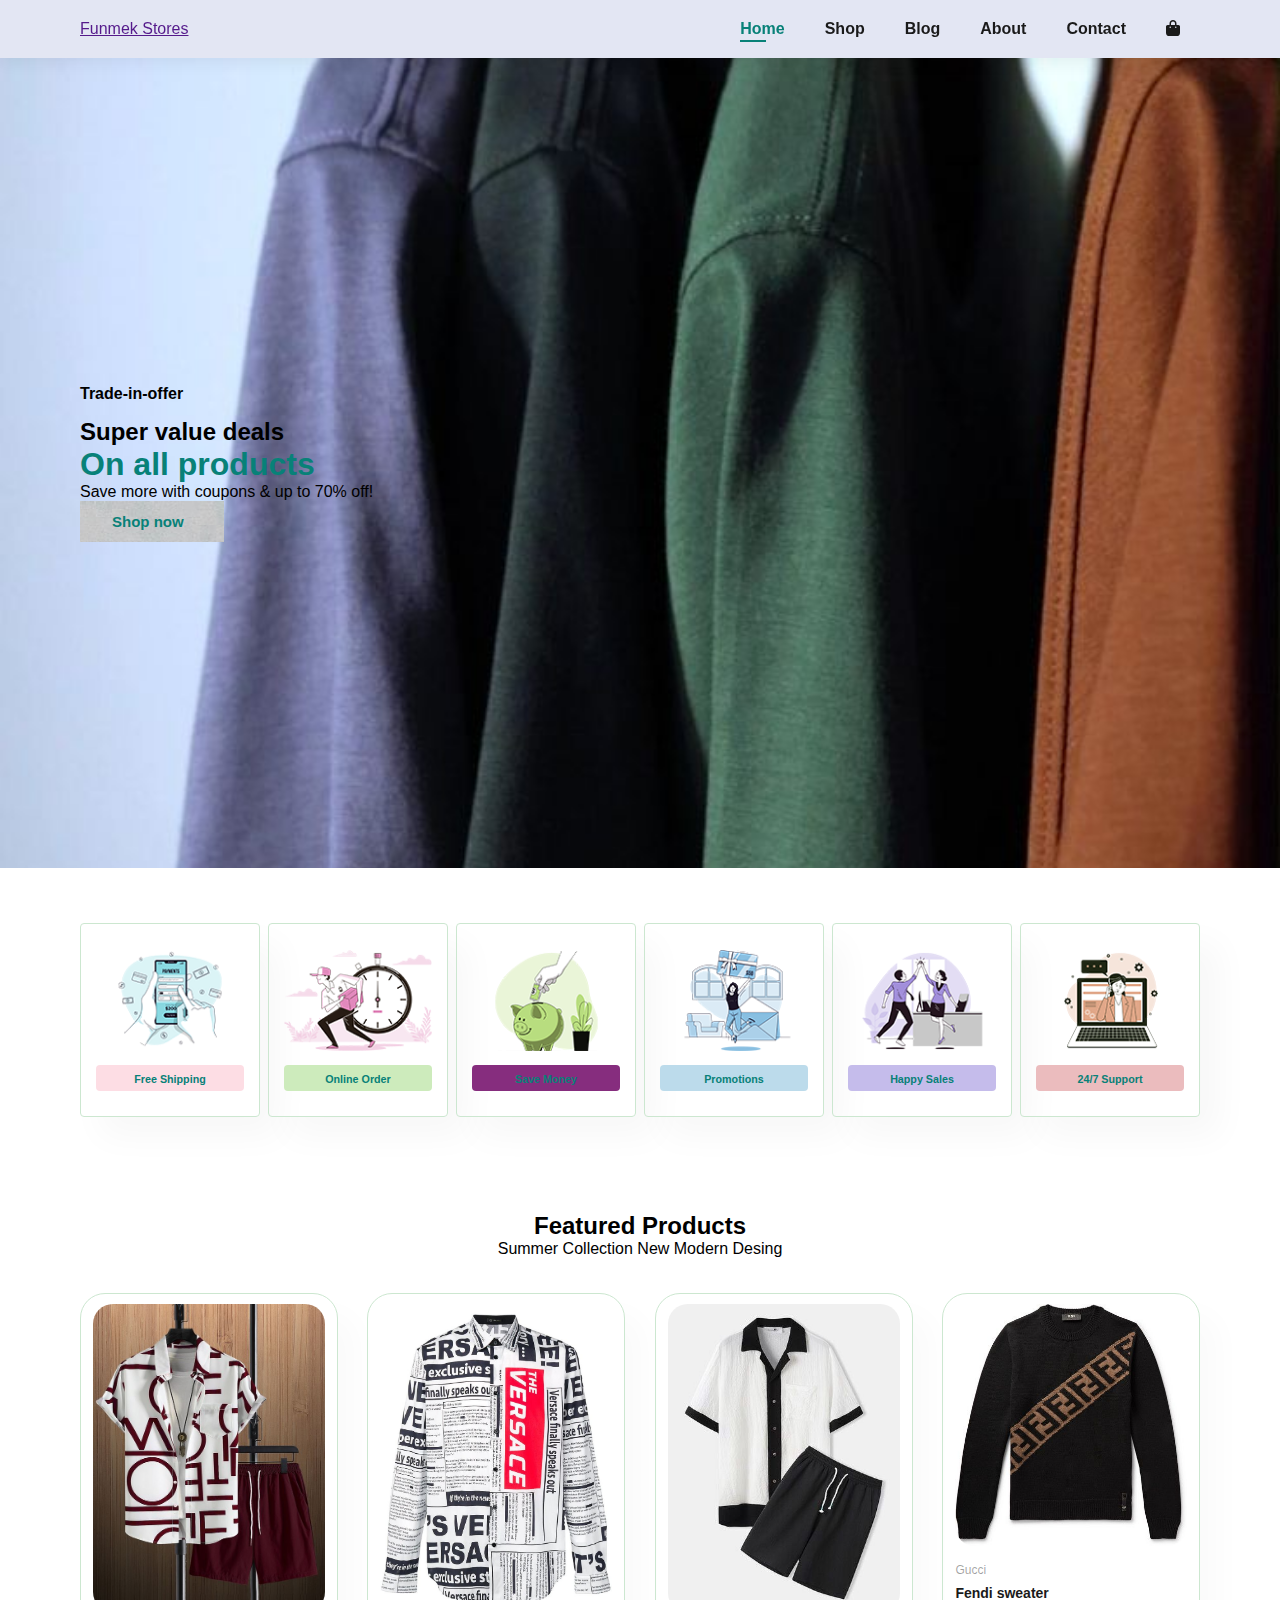
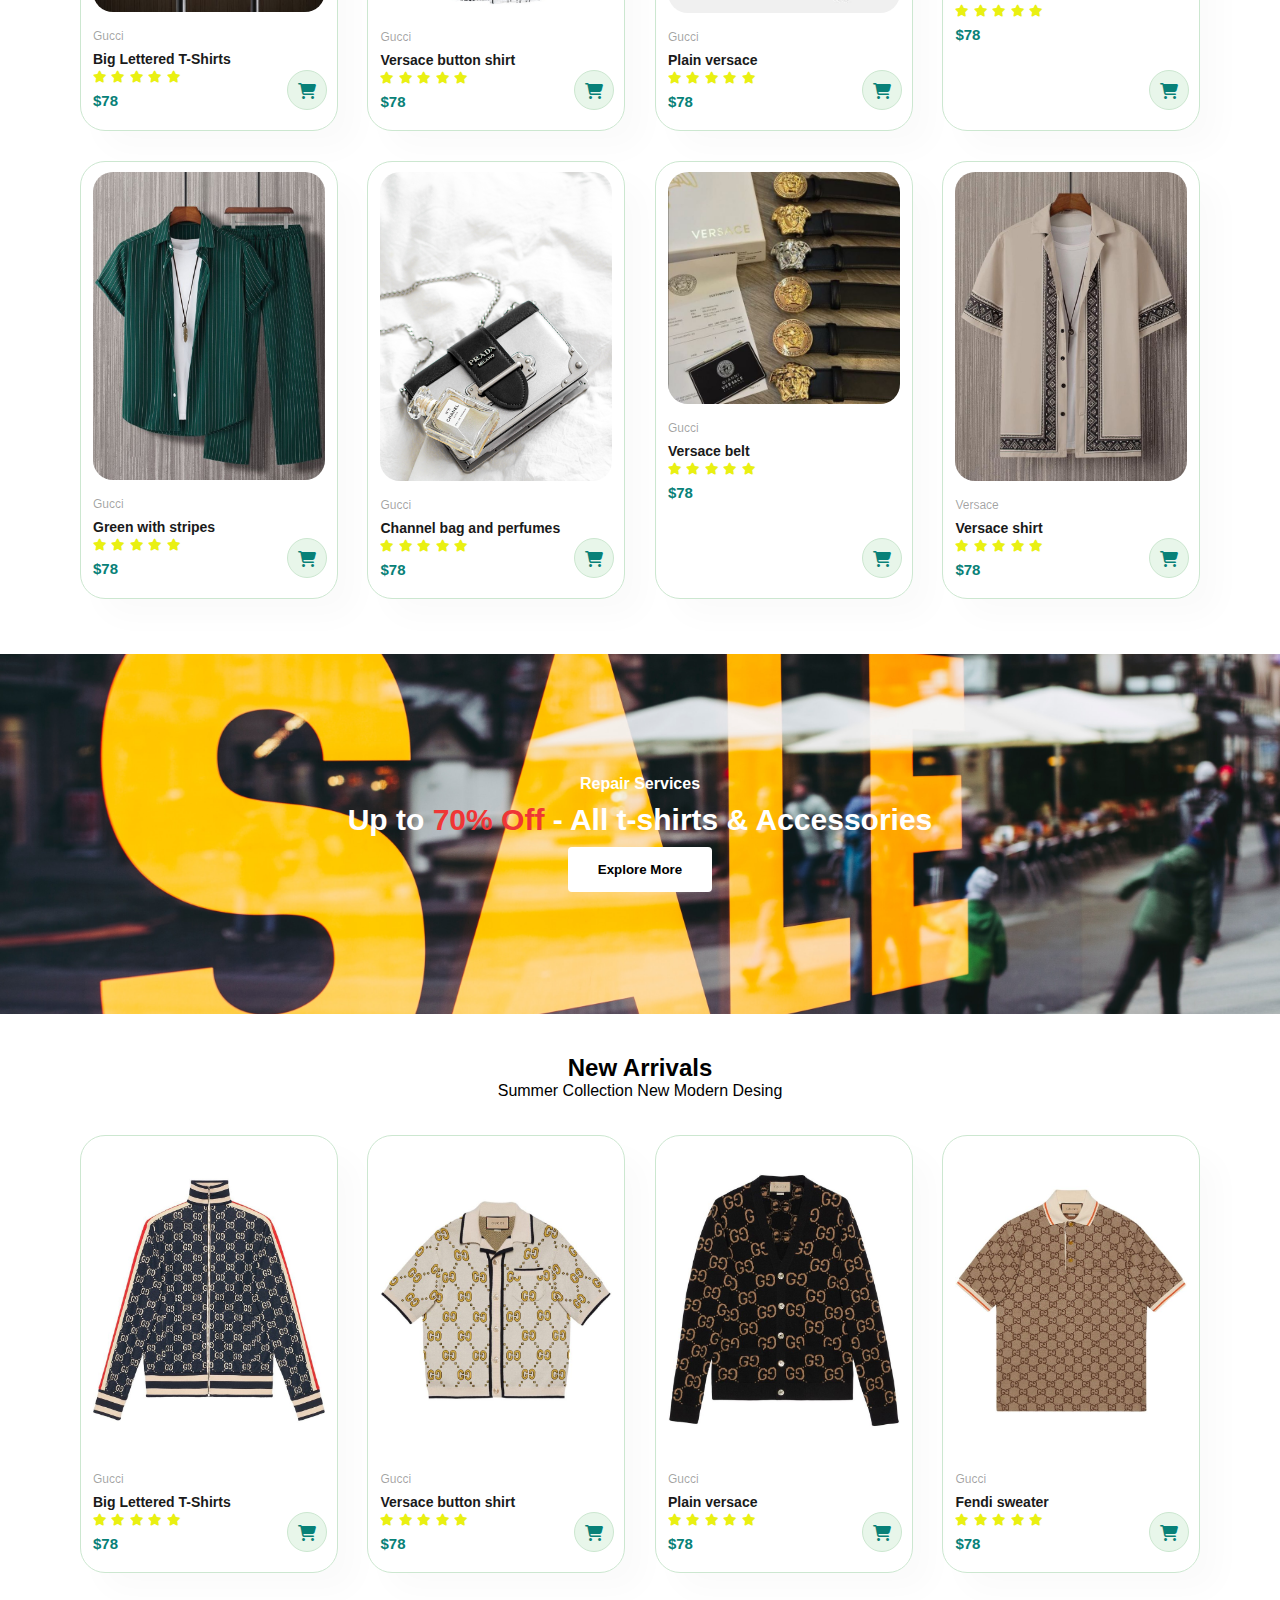
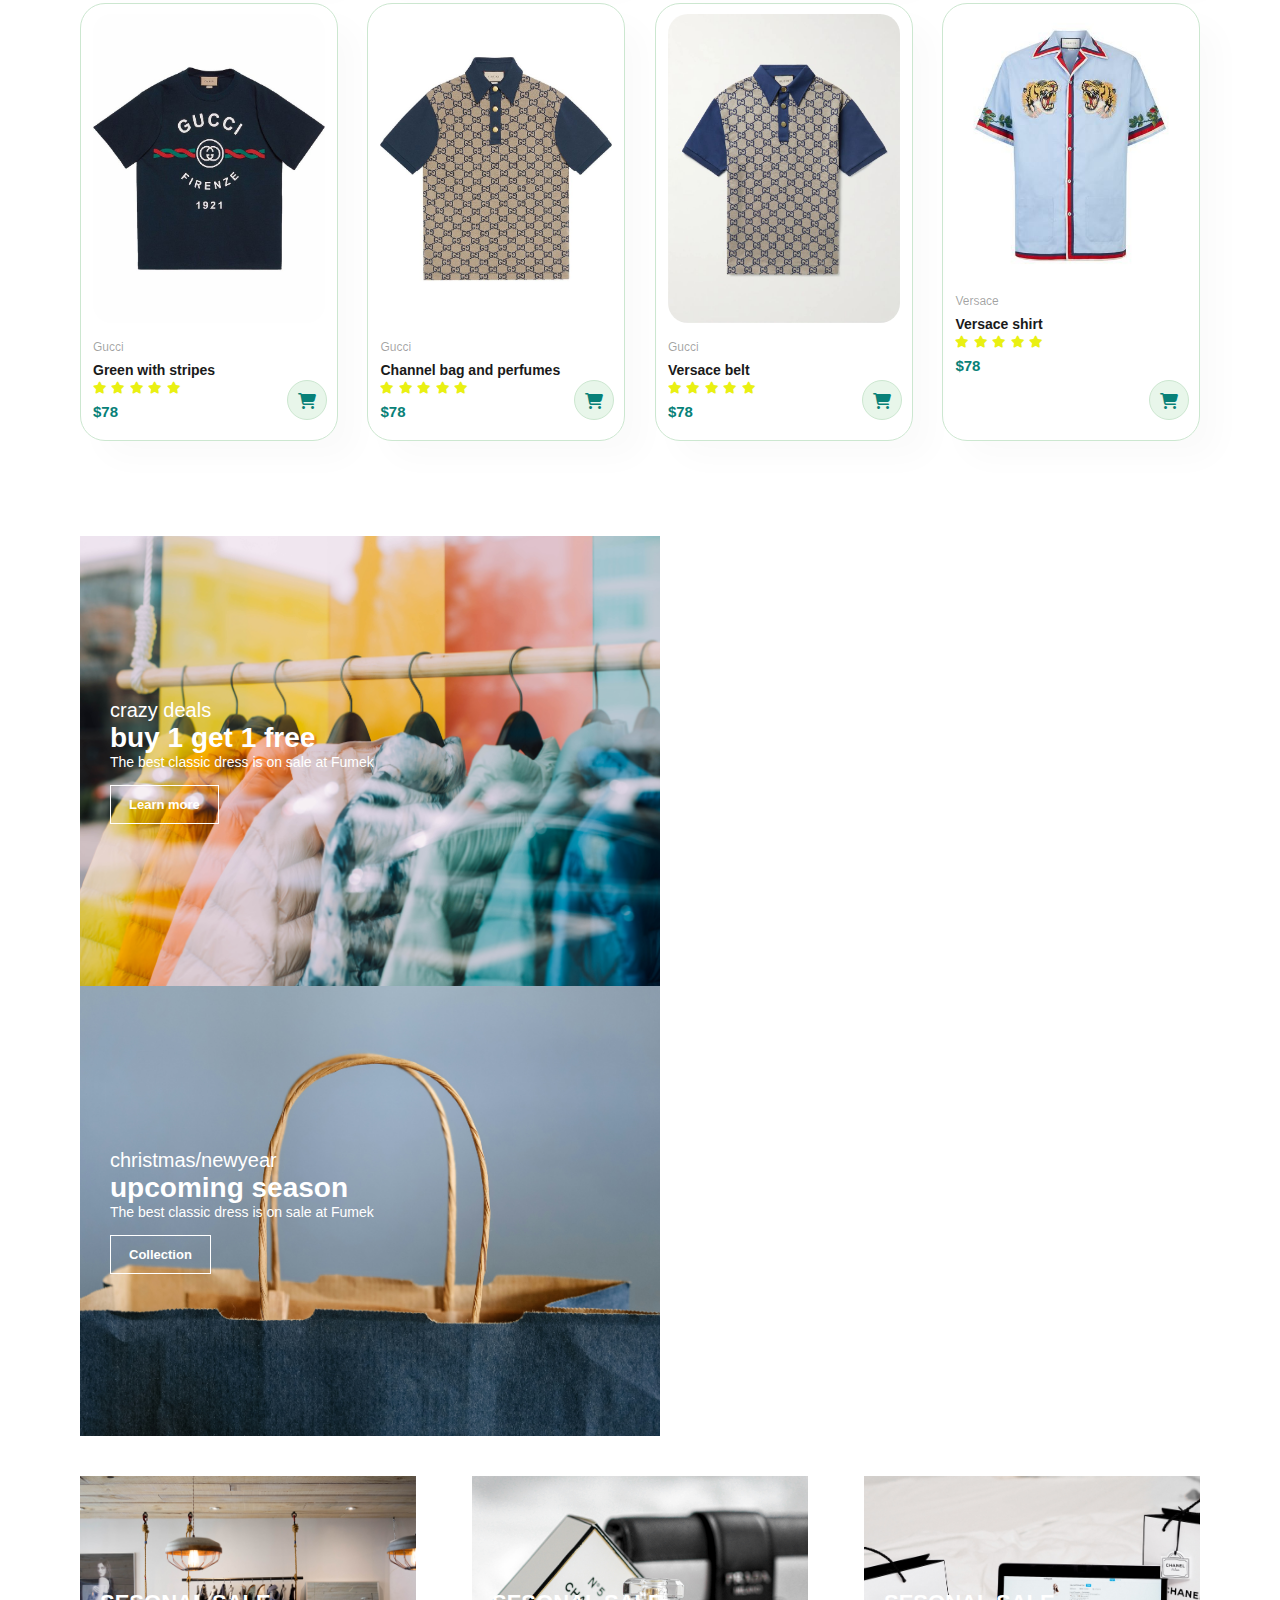
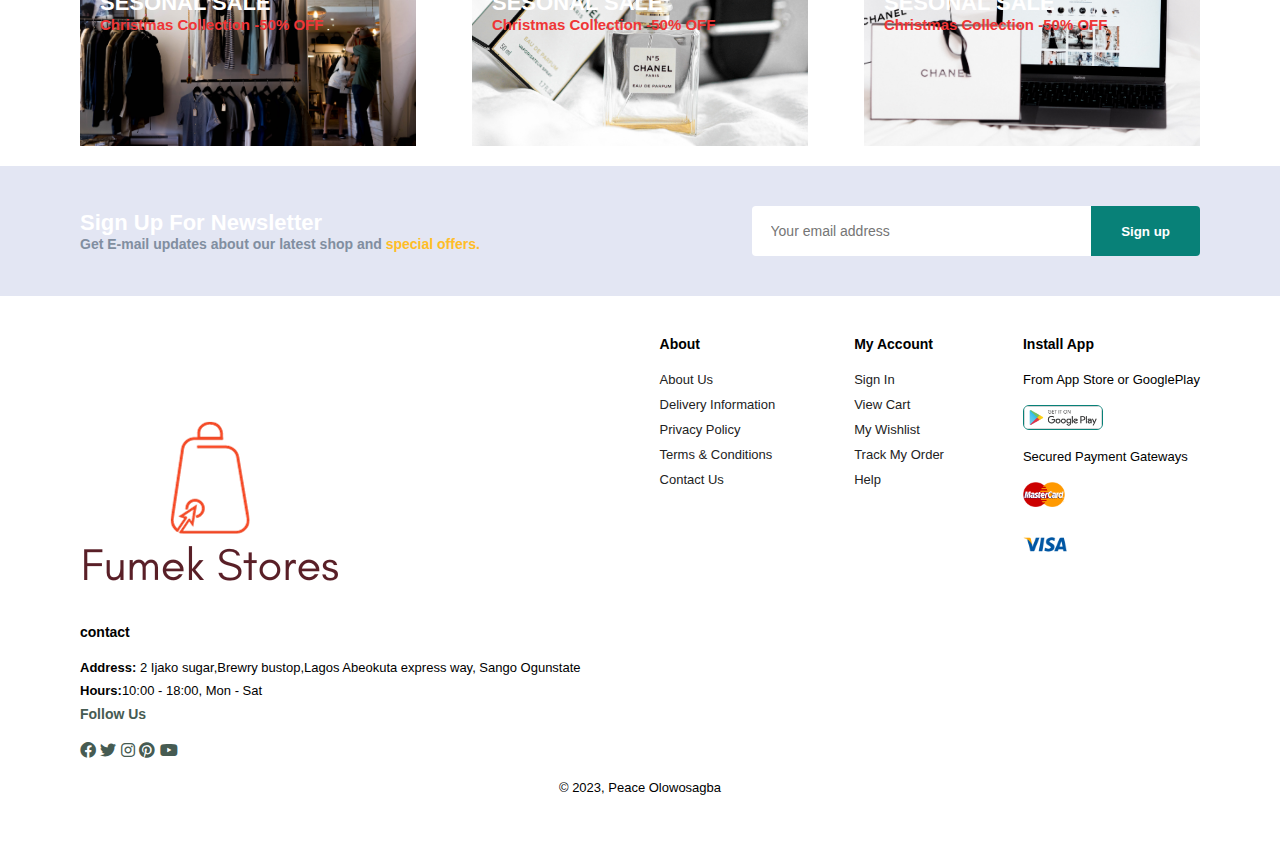
<file: E-commerce/index.html>
<!DOCTYPE html>
<html lang="en">
<head>
    <meta charset="UTF-8">
    <meta name="viewport" content="width=device-width, initial-scale=1.0">
    <title>Fumek Stores</title>
    <link rel="stylesheet" href="style.css">
    <link rel="stylesheet" href="fonts/css/all.css">

</head>
<body>

    <section id="header">
       <a href=""><p class="logo">Funmek Stores</p></a> 

       <div>
        <ul id="navbar">
            <li><a class="active" href="index.html">Home</a></li>
            <li><a href="shop.html">Shop</a></li>
            <li><a href="blog.html">Blog</a></li>
            <li><a href="about.html">About</a></li>
            <li><a href="contact.html">Contact</a></li>
            <li id="lg-bag"><a href="cart.html"><i class="fa fa-shopping-bag"></i></a></li>
            <a href="#" id="close"><i class="fa-solid fa-times"></i></a>
        </ul>
       </div>
       <div id="mobile">
        <a href="cart.html"><i class="fa-solid fa-shopping-bag"></i></a>
        <i id="bar" class="fa fa-outdent"></i>
       </div>
    </section>

    <section id="hero">
<h4>Trade-in-offer</h4>
<h2>Super value deals</h2>
<h1>On all products</h1>
<p>Save more with coupons & up to 70% off!</p>
<button>Shop now</button>
    </section>

    <section id="feature" class="section-p1">
        <div class="fe-box">
            <img src="img/features/f1.png" alt="">
            <h6>Free Shipping</h6>
        </div>
        <div class="fe-box">
            <img src="img/features/f2.png"  alt="">
            <h6>Online Order</h6>
        </div>
        <div class="fe-box">
            <img src="img/features/f3.png"  alt="">
            <h6>Save Money</h6>
        </div>
        <div class="fe-box">
            <img src="img/features/f4.png"  alt="">
            <h6>Promotions</h6>
        </div>
        <div class="fe-box">
            <img src="img/features/f5.png"  alt="">
            <h6>Happy Sales</h6>
        </div>
        <div class="fe-box">
            <img src="img/features/f6.png" alt="">
            <h6>24/7 Support</h6>
        </div>
        


    </section>

    <section id="product1" class="section-p1">
        <h2>Featured Products</h2>
        <p>Summer Collection New Modern Desing</p>
        <div class="pro-container">
            <div class="pro">
                <img src="img/designer.jpg" alt="">
                <div class="des">
                    <span>Gucci</span>
                    <h5>Big Lettered T-Shirts</h5>
                    <div class="star">
                        <i class="fas fa-star"></i>
                        <i class="fas fa-star"></i>
                        <i class="fas fa-star"></i>
                        <i class="fas fa-star"></i>
                        <i class="fas fa-star"></i>
                    </div>
                    <h4>$78</h4>
                </div>
                <a href="#"><i class="fa-solid fa-cart-shopping cart"></i></a>
            </div>
            <div class="pro">
                <img src="img/des10.jfif" alt="">
                <div class="des">
                    <span>Gucci</span>
                    <h5>Versace button shirt
                    </h5>
                    <div class="star">
                        <i class="fas fa-star"></i>
                        <i class="fas fa-star"></i>
                        <i class="fas fa-star"></i>
                        <i class="fas fa-star"></i>
                        <i class="fas fa-star"></i>
                    </div>
                    <h4>$78</h4>
                </div>
                <a href="#"><i class="fa fa-shopping-cart cart"></i></a>
            </div>
            <div class="pro">
                <img src="img/des14.jfif" alt="">
                <div class="des">
                    <span>Gucci</span>
                    <h5>Plain versace</h5>
                    <div class="star">
                        <i class="fas fa-star"></i>
                        <i class="fas fa-star"></i>
                        <i class="fas fa-star"></i>
                        <i class="fas fa-star"></i>
                        <i class="fas fa-star"></i>
                    </div>
                    <h4>$78</h4>
                </div>
                <a href="#"><i class="fa fa-shopping-cart cart"></i></a>
            </div>
            <div class="pro">
                <img src="img/des15.jfif" alt="">
                <div class="des">
                    <span>Gucci</span>
                    <h5>Fendi sweater</h5>
                    <div class="star">
                        <i class="fas fa-star"></i>
                        <i class="fas fa-star"></i>
                        <i class="fas fa-star"></i>
                        <i class="fas fa-star"></i>
                        <i class="fas fa-star"></i>
                    </div>
                    <h4>$78</h4>
                </div>
                <a href="#"><i class="fa fa-shopping-cart cart"></i></a>
            </div>
            <div class="pro">
                 <img src="img/des16.jfif" alt=""> 
                <div class="des">
                    <span>Gucci</span>
                    <h5>Green with stripes </h5>
                    <div class="star">
                        <i class="fas fa-star"></i>
                        <i class="fas fa-star"></i>
                        <i class="fas fa-star"></i>
                        <i class="fas fa-star"></i>
                        <i class="fas fa-star"></i>
                    </div>
                    <h4>$78</h4>
                </div>
                <a href="#"><i class="fa fa-shopping-cart cart"></i></a>
            </div>
            <div class="pro">
                <img src="img/des42.jpg" alt="">
                <div class="des">
                    <span>Gucci</span>
                    <h5>Channel bag and perfumes</h5>
                    <div class="star">
                        <i class="fas fa-star"></i>
                        <i class="fas fa-star"></i>
                        <i class="fas fa-star"></i>
                        <i class="fas fa-star"></i>
                        <i class="fas fa-star"></i>
                    </div>
                    <h4>$78</h4>
                </div>
                <a href="#"><i class="fa fa-shopping-cart cart"></i></a>
            </div>
            <div class="pro">
                <img src="img/des17.jfif" alt="">
                <div class="des">
                    <span>Gucci</span>
                    <h5>Versace belt</h5>
                    <div class="star">
                        <i class="fas fa-star"></i>
                        <i class="fas fa-star"></i>
                        <i class="fas fa-star"></i>
                        <i class="fas fa-star"></i>
                        <i class="fas fa-star"></i>
                    </div>
                    <h4>$78</h4>
                </div>
                <a href="#"><i class="fa fa-shopping-cart cart"></i></a>
            </div>
            <div class="pro">
                <img src="img/des19.jfif" alt="">
                <div class="des">
                    <span>Versace</span>
                    <h5>Versace shirt</h5>
                    <div class="star">
                        <i class="fas fa-star"></i>
                        <i class="fas fa-star"></i>
                        <i class="fas fa-star"></i>
                        <i class="fas fa-star"></i>
                        <i class="fas fa-star"></i>
                    </div>
                    <h4>$78</h4>
                </div>
                <a href="#"><i class="fa fa-shopping-cart cart"></i></a>
            </div>
        </div>
    </section>

    <section id="banner" class="section-m1">
        <h4>Repair Services</h4>
        <h2>Up to <span>70% Off</span> - All t-shirts & Accessories</h2>
        <button class="normal">Explore More</button>
    </section>

    <section id="product1" class="section-p1">
        <h2>New Arrivals</h2>
        <p>Summer Collection New Modern Desing</p>
        <div class="pro-container">
            <div class="pro">
                <img src="img/des31.jfif" alt="">
                <div class="des">
                    <span>Gucci</span>
                    <h5>Big Lettered T-Shirts</h5>
                    <div class="star">
                        <i class="fas fa-star"></i>
                        <i class="fas fa-star"></i>
                        <i class="fas fa-star"></i>
                        <i class="fas fa-star"></i>
                        <i class="fas fa-star"></i>
                    </div>
                    <h4>$78</h4>
                </div>
                <a href="#"><i class="fa fa-shopping-cart cart"></i></a>
            </div>
            <div class="pro">
                <img src="img/des32.jfif" alt="">
                <div class="des">
                    <span>Gucci</span>
                    <h5>Versace button shirt
                    </h5>
                    <div class="star">
                        <i class="fas fa-star"></i>
                        <i class="fas fa-star"></i>
                        <i class="fas fa-star"></i>
                        <i class="fas fa-star"></i>
                        <i class="fas fa-star"></i>
                    </div>
                    <h4>$78</h4>
                </div>
                <a href="#"><i class="fa fa-shopping-cart cart"></i></a>
            </div>
            <div class="pro">
                <img src="img/des33.jfif" alt="">
                <div class="des">
                    <span>Gucci</span>
                    <h5>Plain versace</h5>
                    <div class="star">
                        <i class="fas fa-star"></i>
                        <i class="fas fa-star"></i>
                        <i class="fas fa-star"></i>
                        <i class="fas fa-star"></i>
                        <i class="fas fa-star"></i>
                    </div>
                    <h4>$78</h4>
                </div>
                <a href="#"><i class="fa fa-shopping-cart cart"></i></a>
            </div>
            <div class="pro">
                <img src="img/des34.jfif" alt="">
                <div class="des">
                    <span>Gucci</span>
                    <h5>Fendi sweater</h5>
                    <div class="star">
                        <i class="fas fa-star"></i>
                        <i class="fas fa-star"></i>
                        <i class="fas fa-star"></i>
                        <i class="fas fa-star"></i>
                        <i class="fas fa-star"></i>
                    </div>
                    <h4>$78</h4>
                </div>
                <a href="#"><i class="fa fa-shopping-cart cart"></i></a>
            </div>
            <div class="pro">
                 <img src="img/des35.jfif" alt=""> 
                <div class="des">
                    <span>Gucci</span>
                    <h5>Green with stripes </h5>
                    <div class="star">
                        <i class="fas fa-star"></i>
                        <i class="fas fa-star"></i>
                        <i class="fas fa-star"></i>
                        <i class="fas fa-star"></i>
                        <i class="fas fa-star"></i>
                    </div>
                    <h4>$78</h4>
                </div>
                <a href="#"><i class="fa fa-shopping-cart cart"></i></a>
            </div>
            <div class="pro">
                <img src="img/des36.jfif" alt="">
                <div class="des">
                    <span>Gucci</span>
                    <h5>Channel bag and perfumes</h5>
                    <div class="star">
                        <i class="fas fa-star"></i>
                        <i class="fas fa-star"></i>
                        <i class="fas fa-star"></i>
                        <i class="fas fa-star"></i>
                        <i class="fas fa-star"></i>
                    </div>
                    <h4>$78</h4>
                </div>
                <a href="#"><i class="fa fa-shopping-cart cart"></i></a>
            </div>
            <div class="pro">
                <img src="img/des37.jfif" alt="">
                <div class="des">
                    <span>Gucci</span>
                    <h5>Versace belt</h5>
                    <div class="star">
                        <i class="fas fa-star"></i>
                        <i class="fas fa-star"></i>
                        <i class="fas fa-star"></i>
                        <i class="fas fa-star"></i>
                        <i class="fas fa-star"></i>
                    </div>
                    <h4>$78</h4>
                </div>
                <a href="#"><i class="fa fa-shopping-cart cart"></i></a>
            </div>
            <div class="pro">
                <img src="img/des38.jfif" alt="">
                <div class="des">
                    <span>Versace</span>
                    <h5>Versace shirt</h5>
                    <div class="star">
                        <i class="fas fa-star"></i>
                        <i class="fas fa-star"></i>
                        <i class="fas fa-star"></i>
                        <i class="fas fa-star"></i>
                        <i class="fas fa-star"></i>
                    </div>
                    <h4>$78</h4>
                </div>
                <a href="#"><i class="fa fa-shopping-cart cart"></i></a>
            </div>
        </div>
    </section>

    <section id="sm-banner" class="section-p1">
        <div class="banner-box">
            <h4>crazy deals</h4>
            <h2>buy 1 get 1 free</h2>
            <span>The best classic dress is on sale at Fumek</span>
            <button class="white">Learn more</button>
        </div>

        <div class="banner-box banner-box2">
            <h4>christmas/newyear</h4>
            <h2>upcoming season</h2>
            <span>The best classic dress is on sale at Fumek</span>
            <button class="white">Collection</button>
        </div>
    </section>

    <section id="banner3">
        <div class="banner-box">
            <h2>SESONAL SALE</h2>
            <h3>Christmas Collection -50% OFF</h3>
      </div>
      <div class="banner-box banner-box2">
        <h2>SESONAL SALE</h2>
        <h3>Christmas Collection -50% OFF</h3>
  </div>
  <div class="banner-box banner-box3">
    <h2>SESONAL SALE</h2>
    <h3>Christmas Collection -50% OFF</h3>
</div>
    </section>

    <section id="newsletter" class="section-p1 section-m1">
        <div class="newstext">
            <h4>Sign Up For Newsletter</h4>
            <P>Get E-mail updates about our latest shop and  <span>special offers.</span> </P>
        </div>

        <div class="form">
            <input type="text" placeholder="Your email address">
            <button class="normal">Sign up</button>
        </div>  
    </section>

    <footer class="section-p1">
        <div class="col">
            <img class="logo" src="img/logo.png" alt="">
            <h4>contact</h4>
            <p><strong>Address:</strong> 2 Ijako sugar,Brewry bustop,Lagos Abeokuta express way, Sango Ogunstate</p>
            <p><strong>Hours:</strong>10:00 - 18:00, Mon - Sat</p>
            <div class="follow">
                <h4>Follow Us</h4>
                <div class="icon">
                    <i class="fa-brands fa-facebook"></i>
                    <i class="fa-brands fa-twitter"></i>
                    <i class="fa-brands fa-instagram"></i>
                    <i class="fa-brands fa-pinterest"></i>
                    <i class="fa-brands fa-youtube"></i>
                </div>
            </div>
        </div>
        <div class="col">
            <h4>About</h4>
            <a href="#">About Us</a>
            <a href="#">Delivery Information</a>
            <a href="#">Privacy Policy</a>
            <a href="#">Terms & Conditions</a>
            <a href="#">Contact Us</a>
        </div>

        <div class="col">
            <h4>My Account</h4>
            <a href="#">Sign In</a>
            <a href="#">View Cart</a>
            <a href="#">My Wishlist</a>
            <a href="#">Track My Order</a>
            <a href="#">Help</a>
        </div>

        <div class="col install">
            <h4>Install App</h4>
            <p>From App Store or GooglePlay</p>
            <div class="row">
                <img src="img/Google_Play_(5).png" alt="" height="25px">
            </div>
            <p>Secured Payment Gateways</p>
            <img src="img/Mastercard-Logo-PNG1.png" alt="" height="25px"> 
            <img src="img/Visa-Logo-PNG5.png" alt="" height="25px">
         </div>

         <div class="copyright">
            <p>&copy; 2023, Peace Olowosagba</p>
         </div>
    </footer>
  <script src="script.js"></script>  
</body>
</html>
</file>
<file: E-commerce/style.css>
* {
    margin: 0;
    padding: 0;
    box-sizing: border-box;
    font-family: sans-serif;
}

.section-p1{
    padding: 40px 80px;
}
 
.secttion-m1{
    padding: 40px 0;
}

button.normal{
    font-weight: 600;
    padding: 15px 30px;
    color: #000;
    background-color: #fff;
    border-radius: 4px;
    cursor: pointer;
    border: none;
    outline: none;
    transition: 0.2s;
}

button.white{
    font-size: 13px;
    font-weight: 600;
    padding: 11px 18px;
    color: #fff;
    background-color: transparent;
    cursor: pointer;
    border: 1px solid #fff;
    outline: none;
    transition: 0.2s;
}


body {
    width: 100%;
}
/* Header Start */

#header{
    display: flex;
    align-items: center;
    justify-content: space-between;
    padding: 20px 80px;
    background-color: #E3E6F3;
    box-shadow: 0 5px 15px rgba(0, 0, 0, 0.06);
    z-index: 999;
    position: sticky;
    top: 0;
    left: 0;
}

#navbar{
    display: flex;
    align-items: center;
    justify-content: center;
}

#navbar li{
    list-style: none;
    padding: 0 20px;
    position: relative;

}

#navbar li a{
    text-decoration: none;
    font-size: 16px;
    font-weight: 600;
    color: #1a1a1a;
    transition: 0.3s ease;
}

#navbar li a:hover,
#navbar li a.active{
    color: #088178;
}

#navbar li a.active::after,
#navbar li a:hover::after{
    content: "";
    width: 30%;
    height: 2px;
    background: #088178;
    position: absolute;
    bottom: -4px;
    left: 20px;
}

#mobile{
display: none;
align-items: center;
}

#close{
    display: none;
}


/*Home page */
#hero{
    background-image: url("img/incase1.jfif");
    height: 90vh;
    width: 100%;
    background-size: cover;
    background-position: top 25% right 0%;
    padding: 0 80px;
    display: flex;
    flex-direction: column;
    align-items: flex-start;
    justify-content: center;
}
#hero h4{
    padding-bottom: 15px;

}
#hero h1{
    color: #088178;
}
#hero button{
    background-image:url("img/des43.jpg");
    background-color: transparent;
    color: #088178;
    border: 0;
    padding: 12px 40px 12px 32px;
    background-repeat: no-repeat;
    cursor: pointer;
    font-weight: 700;
    font-size: 15px;

}

#feature{
    display: flex;
    align-items: center;
    justify-content: space-between;
    flex-wrap: wrap;
}

#feature .fe-box{
    width: 180px;
    text-align: center;
    padding: 25px 15px;
    box-shadow: 20px 20px 34px rgba(0, 0, 0, 0.03);
    border: 1px solid #cce7d0;
    border-radius: 4px;
    margin: 15px 0;

}

#feature .fe-box:hover{
    box-shadow: 10px 10px 54px rgba(70, 62, 221, 0.1);

}

#feature .fe-box img{
    width: 100%;
    margin-bottom: 10px;
}

#feature .fe-box h6{
    padding: 9px 8px 6px 8px;
    line-height: 1;
    border-radius: 4px;
    color: #088178;
    background-color: #fddde4;
}

#feature .fe-box:nth-child(2) h6 {
    background-color: #cdebbc;
}

#feature .fe-box:nth-child(3) h6 {
    background-color: #862d7e;
}


#feature .fe-box:nth-child(4) h6 {
    background-color: #bcdbeb;
}


#feature .fe-box:nth-child(5) h6 {
    background-color: #c5bceb;
}


#feature .fe-box:nth-child(6) h6 {
    background-color: #ebbcbe;
}

#product1{
    text-align: center;
}

#product1 .pro-container{
    display: flex;
    justify-content: space-between;
    padding-top: 20px;
    flex-wrap: wrap;
}

#product1 .pro{
    width: 23%;
    min-width: 250px;
    padding: 10px 12px;
    border: 1px solid #cce7d0;
    border-radius: 25px;
    cursor: pointer;
    box-shadow: 20px 20px 30px rgba(0, 0, 0, 0.02);
    margin: 15px 0;
    transition: 0.2s ease;
    position: relative;
}

#product1 .pro:hover{
    box-shadow: 20px 20px 30px rgba(0, 0, 0, 0.10);

}

#product1 .pro img{
    width: 100%;
    border-radius: 20px;
}


#product1 .pro .des{
    text-align: start;
    padding: 10px 0;
}

#product1 .pro .des span{
    color: #06060661;
    font-size: 12px;
}

#product1 .pro .des h5{
    padding-top: 7px;
    color: #1a1a1a;
    font-size: 14px;

}

#product1 .pro .des i{
    font-size: 12px;
    color: rgb(233, 240, 18);
}

#product1 .pro .des h4{
    padding-top: 7px;
    font-size: 15px;
    font-weight: 700;
    color: #088178;

}

#product1 .pro .cart{
    width: 40px;
    height: 40px;
    line-height: 40px;
    border-radius: 50px;
    background-color: #e8f6ea;
    color: #088178;
    border: 1px solid #cce7d0;
    position: absolute;
    bottom: 20px;
    right: 10px;
}

#banner{
    display: flex;
    flex-direction: column;
    justify-content: center;
    align-items: center;
    text-align: center;
    background-image: url("img/scope.jpg");
    width: 100%;
    height: 40vh;
    background-size: cover;
    background-position: center;

}

#banner h4{
    color: #fff;
    font-size: 16px;
}

#banner h2{
    color: #fff;
    font-size: 30px;
    padding: 10px 0;
}

#banner h2 span{
    color: #ef3636;
}

#banner button:hover{
    background: #088178;
    color: #fff;
}
#sm-banner {
    display: flex;
    justify-content: space-between;
    flex-wrap: wrap;
}

#sm-banner .banner-box{
        display: flex;
        flex-direction: column;
        justify-content: center;
        align-items: flex-start;
        background-image: url("img/des64.jpg");
       min-width: 580px;
        height: 50vh;
        background-size: cover;
        background-position: center;
        padding: 30px;
    
    }

    #sm-banner .banner-box2{
        background-image: url("img/shop.jpg");
     }

    #sm-banner h4{
        color: #fff;
        font-size: 20px;
        font-weight: 300;
    }

    #sm-banner h2{
        color: #fff;
        font-size: 28px;
        font-weight: 800px;
    }

    #sm-banner span{
        color: #fff;
        font-size: 14px;
        font-weight: 500px;
        padding-bottom: 15px;
    }

    #sm-banner .banner-box:hover button{
        background: #088178;
        border: 1px solid #088178;
    }

    #banner3{
        display: flex;
        justify-content: space-between;
        flex:wrap;
        padding: 0 80px;
    }

    #banner3 .banner-box{
            display: flex;
            flex-direction: column;
            justify-content: center;
            align-items: flex-start;
            background-image: url("img/des18.jpg");
           min-width: 30%;
            height: 30vh;
            background-size: cover;
            background-position: center;
            padding: 20px;
            margin-bottom: 20px;
    }

    #banner3 .banner-box2{
        background-image: url("img/des43.jpg");
    }

    #banner3 .banner-box3{
        background-image: url("img/des44.jpg");
    }

    #banner3 h2{
        color: #fff;
        font-weight: 900;
        font-size: 22px;
    }

    #banner3 h3{
        color: #ef3636;
        font-weight: 800;
        font-size: 15px;
    }

    #newsletter{
        display: flex;
        justify-content: space-between;
        flex-wrap: wrap;
        align-items: center;
        background-color: #E3E6F3;
    }


    #newsletter h4{
        font-size: 22px;
        font-weight: 700;
        color: #fff;
    }

    #newsletter p{
        font-size: 14px;
        font-weight: 600;
        color: #818ea0;
    }

    
    #newsletter p span{
        color: #ffbd27;
    }
    

    #newsletter .form{
        display: flex;
        width: 40%;
    }

    #newsletter input{
        height: 3.125rem;
        padding: 0 1.25em;
        font-size: 14px;
        width: 100%;
        border: 1px solid transparent;
        border-radius: 4px;
        outline: none;
        border-top-right-radius: 0;
        border-bottom-right-radius: 0;
    }

    #newsletter button{
        background-color: #088178;
        color: white;
        white-space: nowrap;
        border-top-left-radius: 0;
        border-bottom-left-radius: 0;
    }

    footer{
        display: flex;
        flex-wrap: wrap;
        justify-content: space-between;
    }

    footer .col{
        display: flex;
        flex-direction: column;
        align-items: flex-start;
        margin-bottom: 20px;
    }

    footer .logo{
        margin-bottom: 30px;

    }

    footer h4{
        font-size: 14px;
        padding-bottom: 20px;
    }

    footer p{
        font-size: 13px;
        margin: 0 0 8px 0;
    }

    
    footer a{
        font-size: 13px;
        text-decoration: none;
        color: #222;
        margin-bottom: 10px;
    }

    footer .follow{
        color: #465b52;
        padding-right: 4px;
        cursor: pointer;
 }

 footer .install .row img {
    border: 1px solid #088178;
    border-radius: 6px;
 }

 footer .install img{
    margin: 10px 0 15px 0;
 }

 footer .follow i:hover,
 footer a:hover {
   color: #088178;
 }

 footer .copyright{
    width: 100%;
    text-align: center;
 }

 /* Media Query Starts */

 @media (max-width:799px) {
    .section-p1 {
        padding: 40px 40px;
    }
    
    #navbar {
        display: flex;
        flex-direction: column;
        align-items: flex-start;
        justify-content: flex-start;
        position: fixed;
        top: 0;
        right: -300px;
        height: 100vh;
        width: 300px;
        background-color: #E3E6F3;
        box-shadow: 0 40px 60px rgba(0, 0, 0, 0.02);
        padding: 80px 0 0 10px;
        transition: 0.3s;
    }

    #navbar.active{
        right: 0px;
    }

    #navbar li{
        margin-bottom: 25px;
    }

    #mobile{
        display: flex;
        align-items: center;
     }

     #mobile i{
        color: #1a1a1a;
        font-size: 24px;
        padding-left: 20px;
     }

     #close{
        display: initial;
        position: absolute;
        top: 30px;
        left: 30px;
        color: #222;
        font-size: 24px;
     }

    #lg-bag{
        display: none;
    }

    #hero {
        height: 70vh;
        padding: 0 80px;
        background-position: top 30% right 30%;

    }

    #feature {
        justify-content: center;
    }

    #feature .fe-box {
        margin: 15px 15px;
    }

    #product1 .pro-container {
        justify-content:center;
    }

    #product1 .pro {
         margin: 15px;
    }

    #banner {
        height: 20vh;
    }

    #sm-banner .banner-box {
        min-width: 100%;
        height: 30vh;
    
    }

    #banner3 {
        padding: 0 40px;
    }

    #banner3 .banner-box {
   
        width: 28%;
     }

     #newsletter .form {
        width: 70%;
    }

 }

 @media(max-width: 477px) {
    .section-p1 {
        padding: 20px;
    }
    #header {
        
        padding: 10px 30px;
    }
        
        h1 {
        font-size: 38px;
    }

    h2 {
     font-size: 32px;
    }

    #hero {
        
        padding: 0 20px;
        background-position: 55%;
    }
    #feature {
        justify-content: space-between;
    }

    #feature .fe-box {
        width: 155px;
        margin: 0 0 15px 0;
    }

    #product1 .pro {
        width: 100%;
    }

    #banner {
        height: 40vh;
    }

    #sm-banner .banner-box {
        height: 40vh;
    }

    #sm-banner .banner-box2 {
   margin-top: 20px;
    }

    #banner3 {
        padding: 0 20px;
    }

    #banner3 .banner-box {
        width: 100%;
  
    }

    #newsletter {
        padding: 40px 20px;
    
    }

    #newsletter .form {
        width: 100%;
    }

    footer .copyright {
       text-align: start;
    }






 }
</file>
